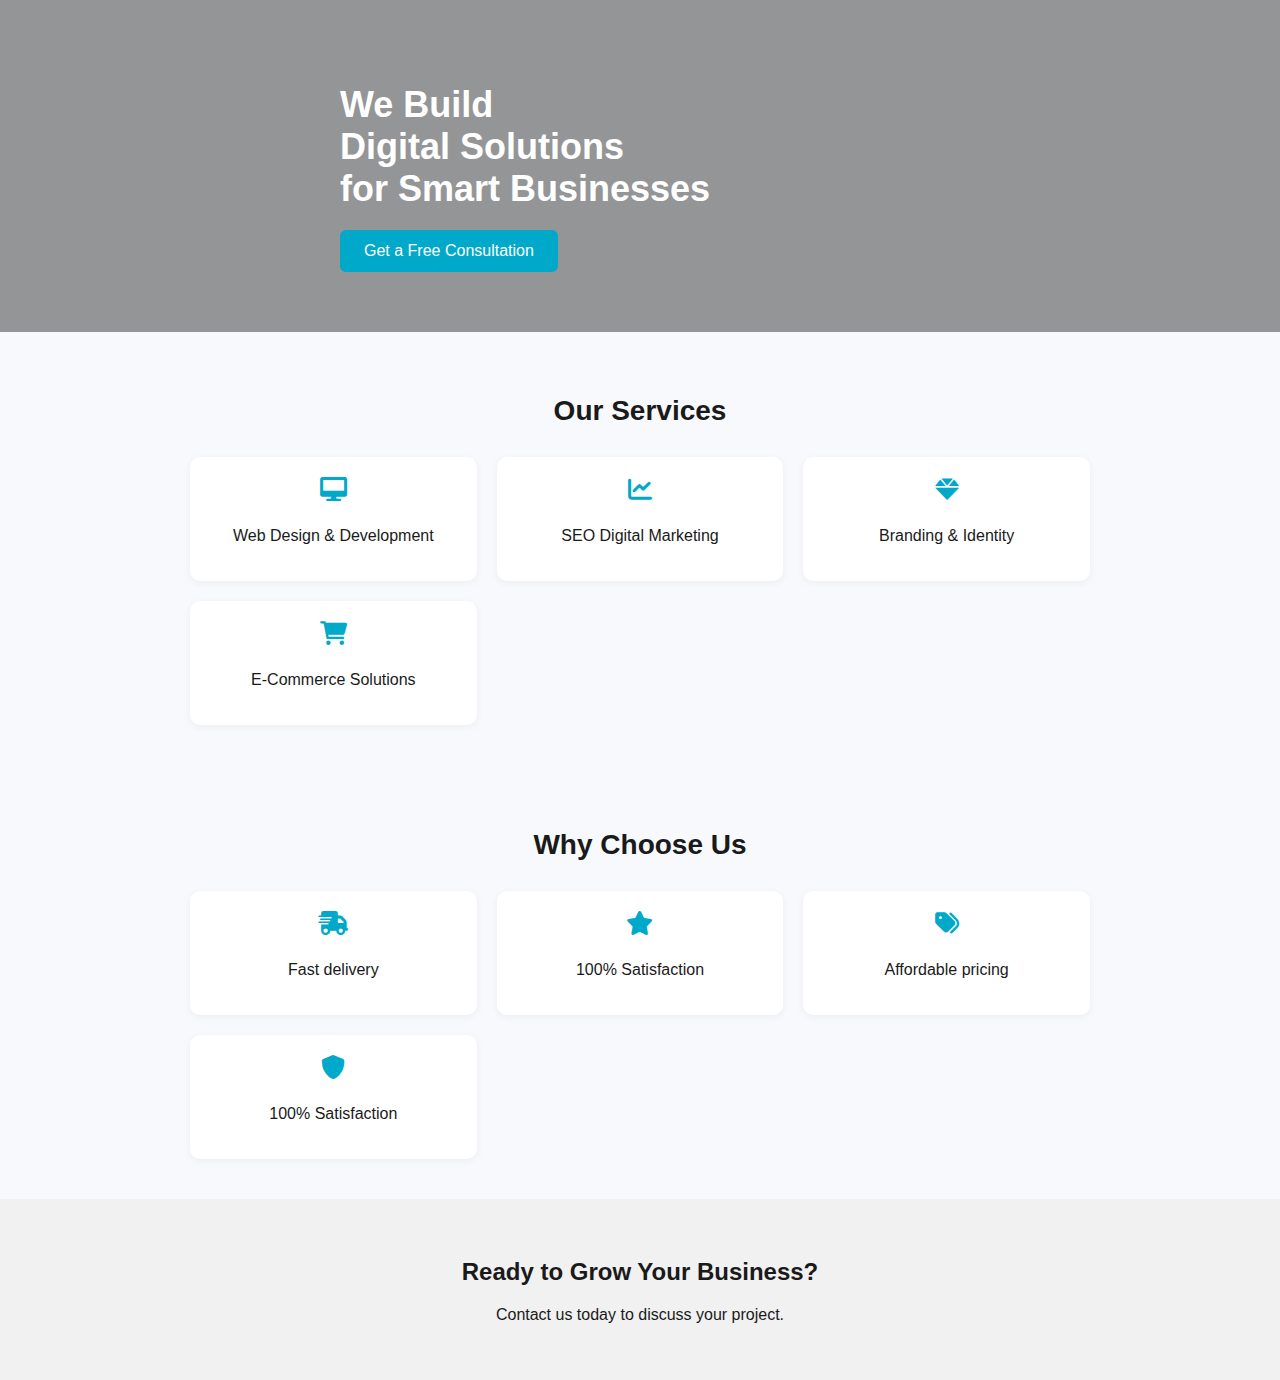
<file: digital_services_page.html>
<!DOCTYPE html>
<html lang="en">
<head>
  <meta charset="UTF-8">
  <meta name="viewport" content="width=device-width, initial-scale=1.0">
  <title>Digital Solutions</title>
  <style>
    body {
      font-family: 'Segoe UI', Tahoma, Geneva, Verdana, sans-serif;
      margin: 0;
      background: #f7f9fc;
      color: #1a1a1a;
    }
    .hero {
      background: url('https://images.unsplash.com/photo-1581091215367-1e7e07f832d9') no-repeat center center/cover;
      color: #fff;
      padding: 60px 20px;
      text-align: left;
      position: relative;
    }
    .hero::after {
      content: '';
      position: absolute;
      inset: 0;
      background: rgba(0, 0, 0, 0.4);
    }
    .hero-content {
      position: relative;
      max-width: 600px;
      margin: auto;
      z-index: 1;
    }
    .hero h1 {
      font-size: 36px;
      margin-bottom: 20px;
    }
    .hero button {
      padding: 12px 24px;
      background-color: #00a9c9;
      color: white;
      border: none;
      border-radius: 6px;
      font-size: 16px;
      cursor: pointer;
    }
    .section {
      padding: 40px 20px;
      text-align: center;
    }
    .section h2 {
      font-size: 28px;
      margin-bottom: 30px;
    }
    .grid {
      display: grid;
      grid-template-columns: repeat(auto-fit, minmax(250px, 1fr));
      gap: 20px;
      max-width: 900px;
      margin: auto;
    }
    .card {
      background: white;
      padding: 20px;
      border-radius: 10px;
      box-shadow: 0 2px 8px rgba(0, 0, 0, 0.05);
    }
    .card i {
      font-size: 24px;
      color: #00a9c9;
      margin-bottom: 10px;
    }
    .footer {
      background: #f1f1f1;
      padding: 40px 20px;
      text-align: center;
    }
  </style>
  <link rel="stylesheet" href="https://cdnjs.cloudflare.com/ajax/libs/font-awesome/6.0.0-beta3/css/all.min.css">
</head>
<body>
  <section class="hero">
    <div class="hero-content">
      <h1>We Build<br>Digital Solutions<br>for Smart Businesses</h1>
      <button>Get a Free Consultation</button>
    </div>
  </section>

  <section class="section">
    <h2>Our Services</h2>
    <div class="grid">
      <div class="card"><i class="fas fa-desktop"></i><p>Web Design & Development</p></div>
      <div class="card"><i class="fas fa-chart-line"></i><p>SEO Digital Marketing</p></div>
      <div class="card"><i class="fas fa-gem"></i><p>Branding & Identity</p></div>
      <div class="card"><i class="fas fa-shopping-cart"></i><p>E-Commerce Solutions</p></div>
    </div>
  </section>

  <section class="section">
    <h2>Why Choose Us</h2>
    <div class="grid">
      <div class="card"><i class="fas fa-shipping-fast"></i><p>Fast delivery</p></div>
      <div class="card"><i class="fas fa-star"></i><p>100% Satisfaction</p></div>
      <div class="card"><i class="fas fa-tags"></i><p>Affordable pricing</p></div>
      <div class="card"><i class="fas fa-shield-alt"></i><p>100% Satisfaction</p></div>
    </div>
  </section>

  <section class="footer">
    <h2>Ready to Grow Your Business?</h2>
    <p>Contact us today to discuss your project.</p>
  </section>
</body>
</html>
</file>
